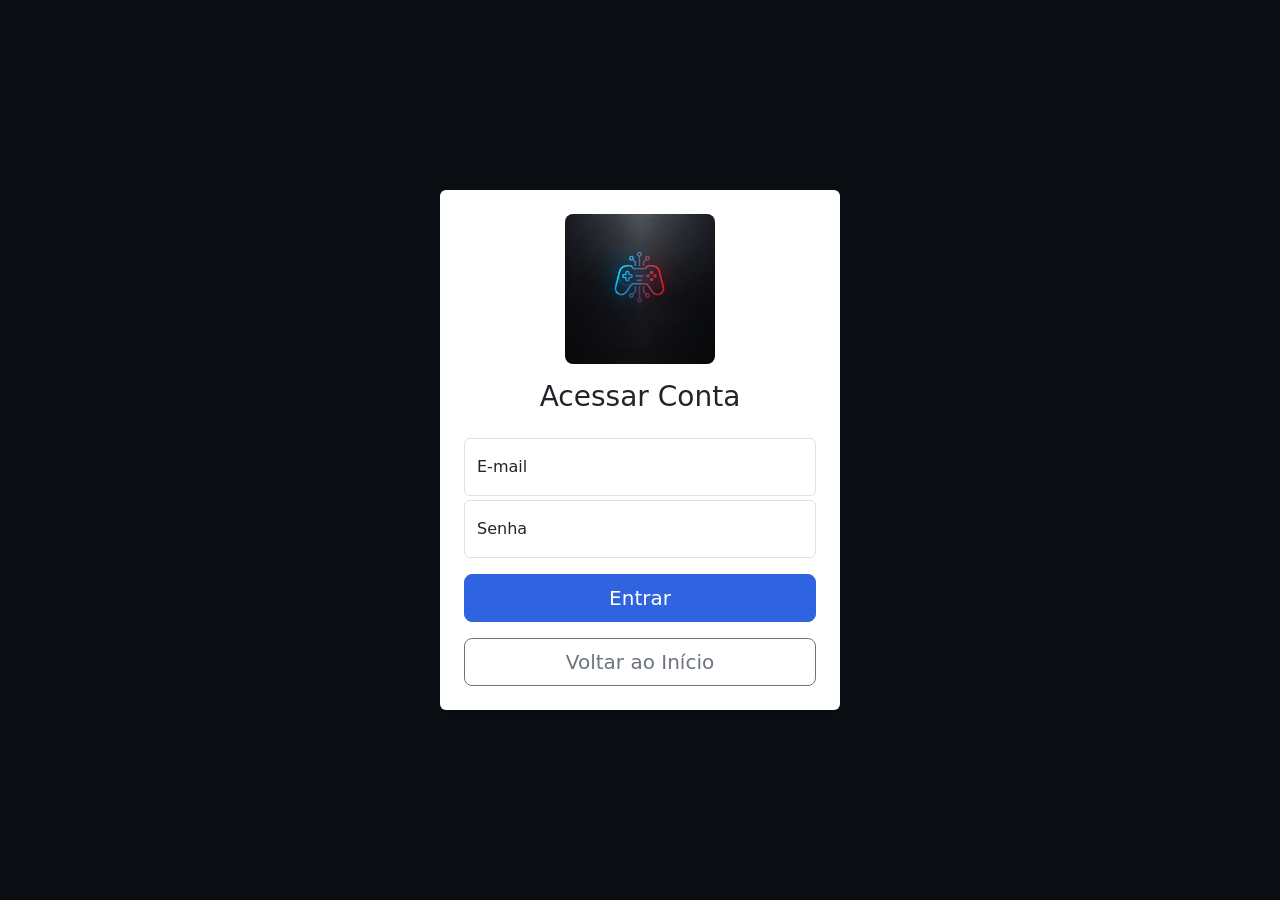
<file: login.html>
<!DOCTYPE html>
<html lang="pt-br">
<head>
    <meta charset="UTF-8">
    <meta name="viewport" content="width=device-width, initial-scale=1.0">
    <title>Login - GamerTech</title>
    <link rel="icon" href="img/logo-icone.png" type="image/png">
    <link href="https://cdn.jsdelivr.net/npm/bootstrap@5.3.8/dist/css/bootstrap.min.css" rel="stylesheet" crossorigin="anonymous">
    <link rel="stylesheet" href="style.css">
</head>
<body class="bg-dark d-flex align-items-center py-4 vh-100">

    <main class="form-signin w-100 m-auto p-4 bg-white rounded shadow">
        <form id="loginForm" novalidate>
            <div class="text-center mb-4">
                <img src="img/logo-icone.png" alt="Logo GamerTech" class="logo mb-3">
                <h1 class="h3 mb-3 fw-normal">Acessar Conta</h1>
            </div>

            <div class="form-floating mb-1">
                <input type="email" class="form-control" id="floatingInput" placeholder="nome@exemplo.com" required>
                <label for="floatingInput">E-mail</label>
                <div class="invalid-feedback">Digite um e-mail válido.</div>
            </div>
            <div class="form-floating mb-3">
                <input type="password" class="form-control" id="floatingPassword" placeholder="Senha" required>
                <label for="floatingPassword">Senha</label>
                <div class="invalid-feedback">A senha precisa ter no mínimo 6 caracteres.</div>
            </div>

            <div id="loginMessage"></div>

            <button class="w-100 btn btn-lg btn-primary mb-3" type="submit">Entrar</button>
            <a href="index.html" class="w-100 btn btn-lg btn-outline-secondary">Voltar ao Início</a>
        </form>
    </main>

    <script src="https://code.jquery.com/jquery-3.7.1.min.js"></script>
    <script src="https://cdn.jsdelivr.net/npm/bootstrap@5.3.8/dist/js/bootstrap.bundle.min.js" crossorigin="anonymous"></script>
    <script src="js/login.js"></script>
</body>
</html>
</file>
<file: style.css>
/* ===================================================
   GamerTech — folha de estilos
   Sobrescreve variáveis internas do Bootstrap (--bs-*)
   em vez de usar !important em tudo, para manter os
   estados de hover/active nativos do Bootstrap funcionando.
   =================================================== */

.logo {
  width: 150px;
  height: auto;
  border-radius: 8px;
}

.banner {
  background-image: url('img/banner-hero.png');
  background-size: cover;
  background-position: center;
  min-height: 480px;
  margin: 24px;
  border-radius: 12px;
}

/* Media query própria — exigência da atividade além do grid do Bootstrap */
@media (max-width: 768px) {
  .banner {
    min-height: 320px;
    margin: 16px;
    border-radius: 8px;
  }
}

@media (max-width: 480px) {
  .banner {
    min-height: 220px;
    margin: 10px;
  }
}

.logo-footer {
  max-width: 180px;
  height: auto;
  border-radius: 8px;
}

/* Variáveis de marca — cores extraídas do logotipo oficial da cliente */
:root {
  --brand-black: #0B0E13;
  --brand-blue: #2F63E0;
  --brand-blue-dark: #1C4FBD;
  --brand-red: #DC1E28;
  --brand-red-dark: #B8161F;
}

/* Botões sólidos (Comprar agora, Entrar quando preenchido) */
.btn-primary {
  --bs-btn-bg: var(--brand-blue);
  --bs-btn-border-color: var(--brand-blue);
  --bs-btn-hover-bg: var(--brand-blue-dark);
  --bs-btn-hover-border-color: var(--brand-blue-dark);
  --bs-btn-active-bg: var(--brand-blue-dark);
  --bs-btn-active-border-color: var(--brand-blue-dark);
}

/* Botões outline (Entrar, Ver novidades, Ver produto) */
.btn-outline-primary {
  --bs-btn-color: var(--brand-blue);
  --bs-btn-border-color: var(--brand-blue);
  --bs-btn-hover-bg: var(--brand-blue);
  --bs-btn-hover-border-color: var(--brand-blue);
}

/* Badge "Mais vendido" */
.text-bg-danger {
  background-color: var(--brand-red) !important;
}

/* Fundo preto puro da nossa marca, em vez do cinza padrão do Bootstrap */
.bg-dark {
  background-color: var(--brand-black) !important;
}

/* Limita a largura do card de login para não esticar em telas grandes */
.form-signin {
  max-width: 400px;
}
</file>
